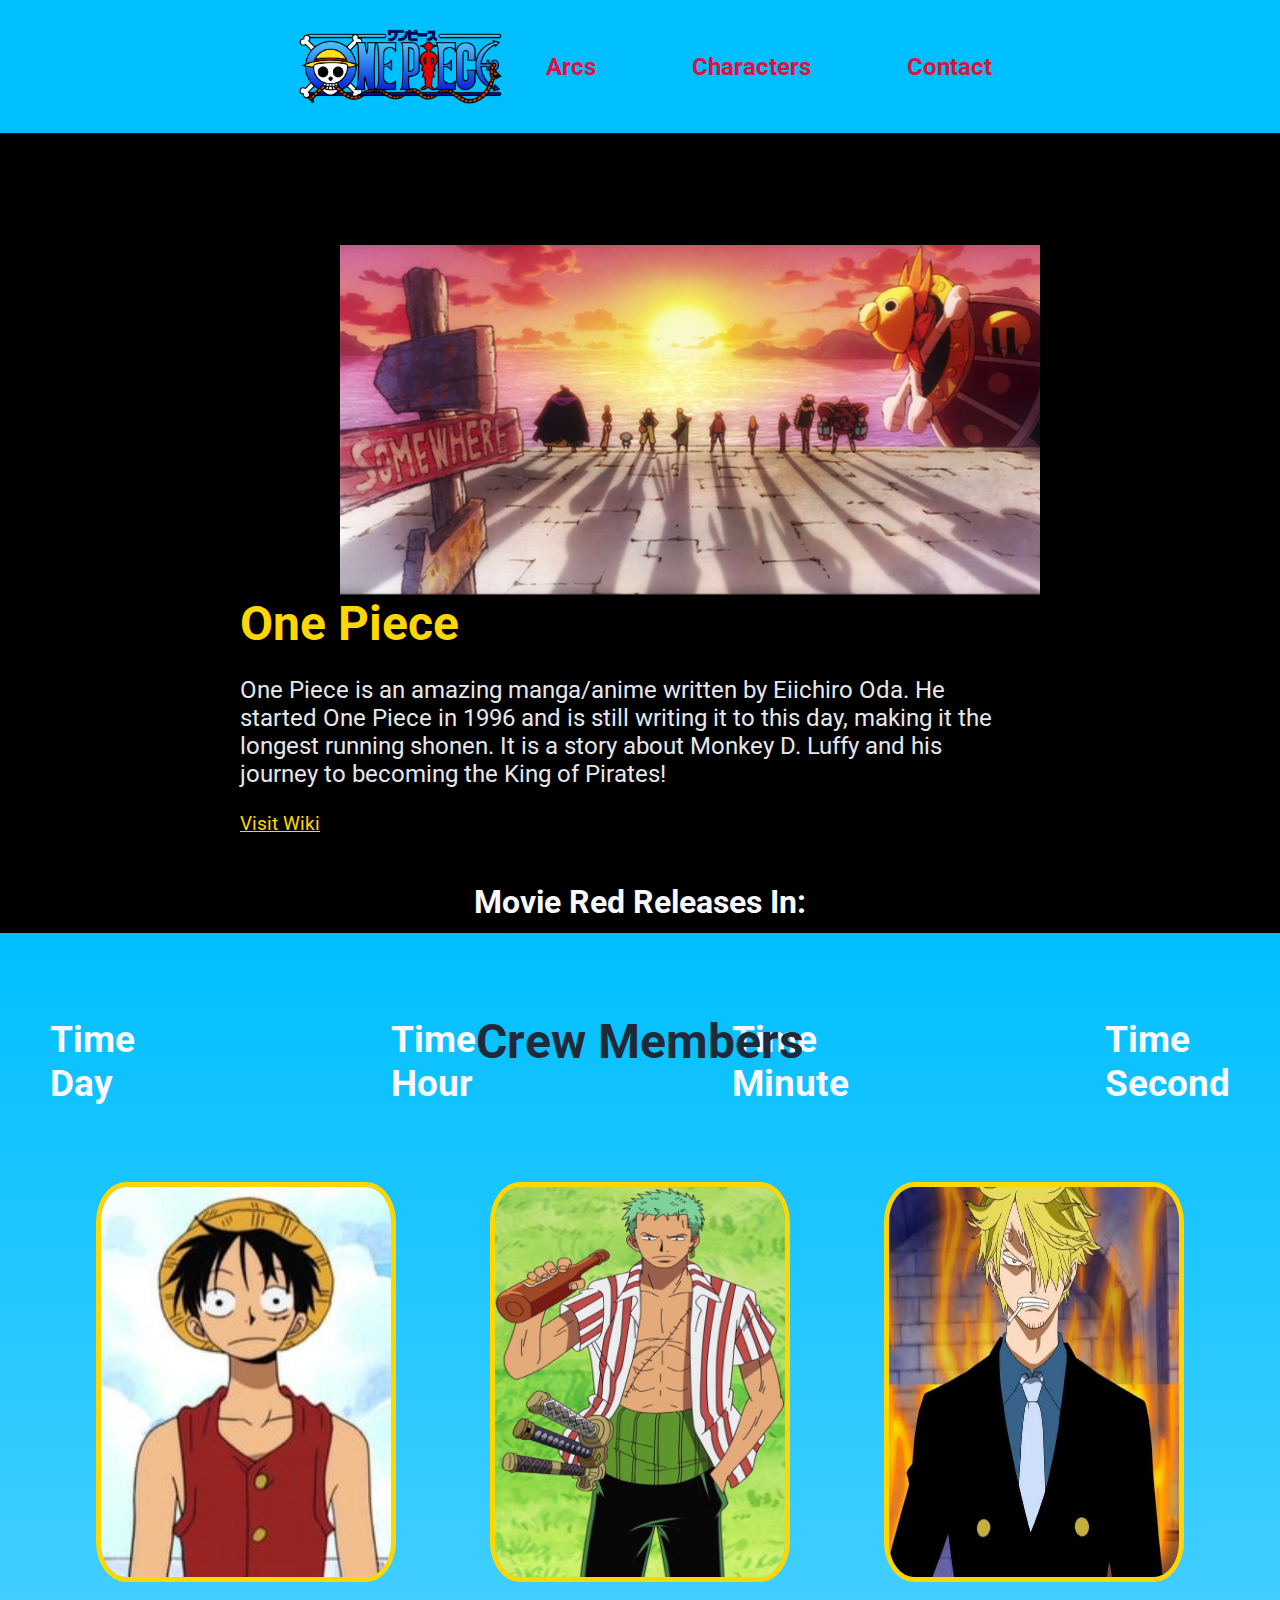
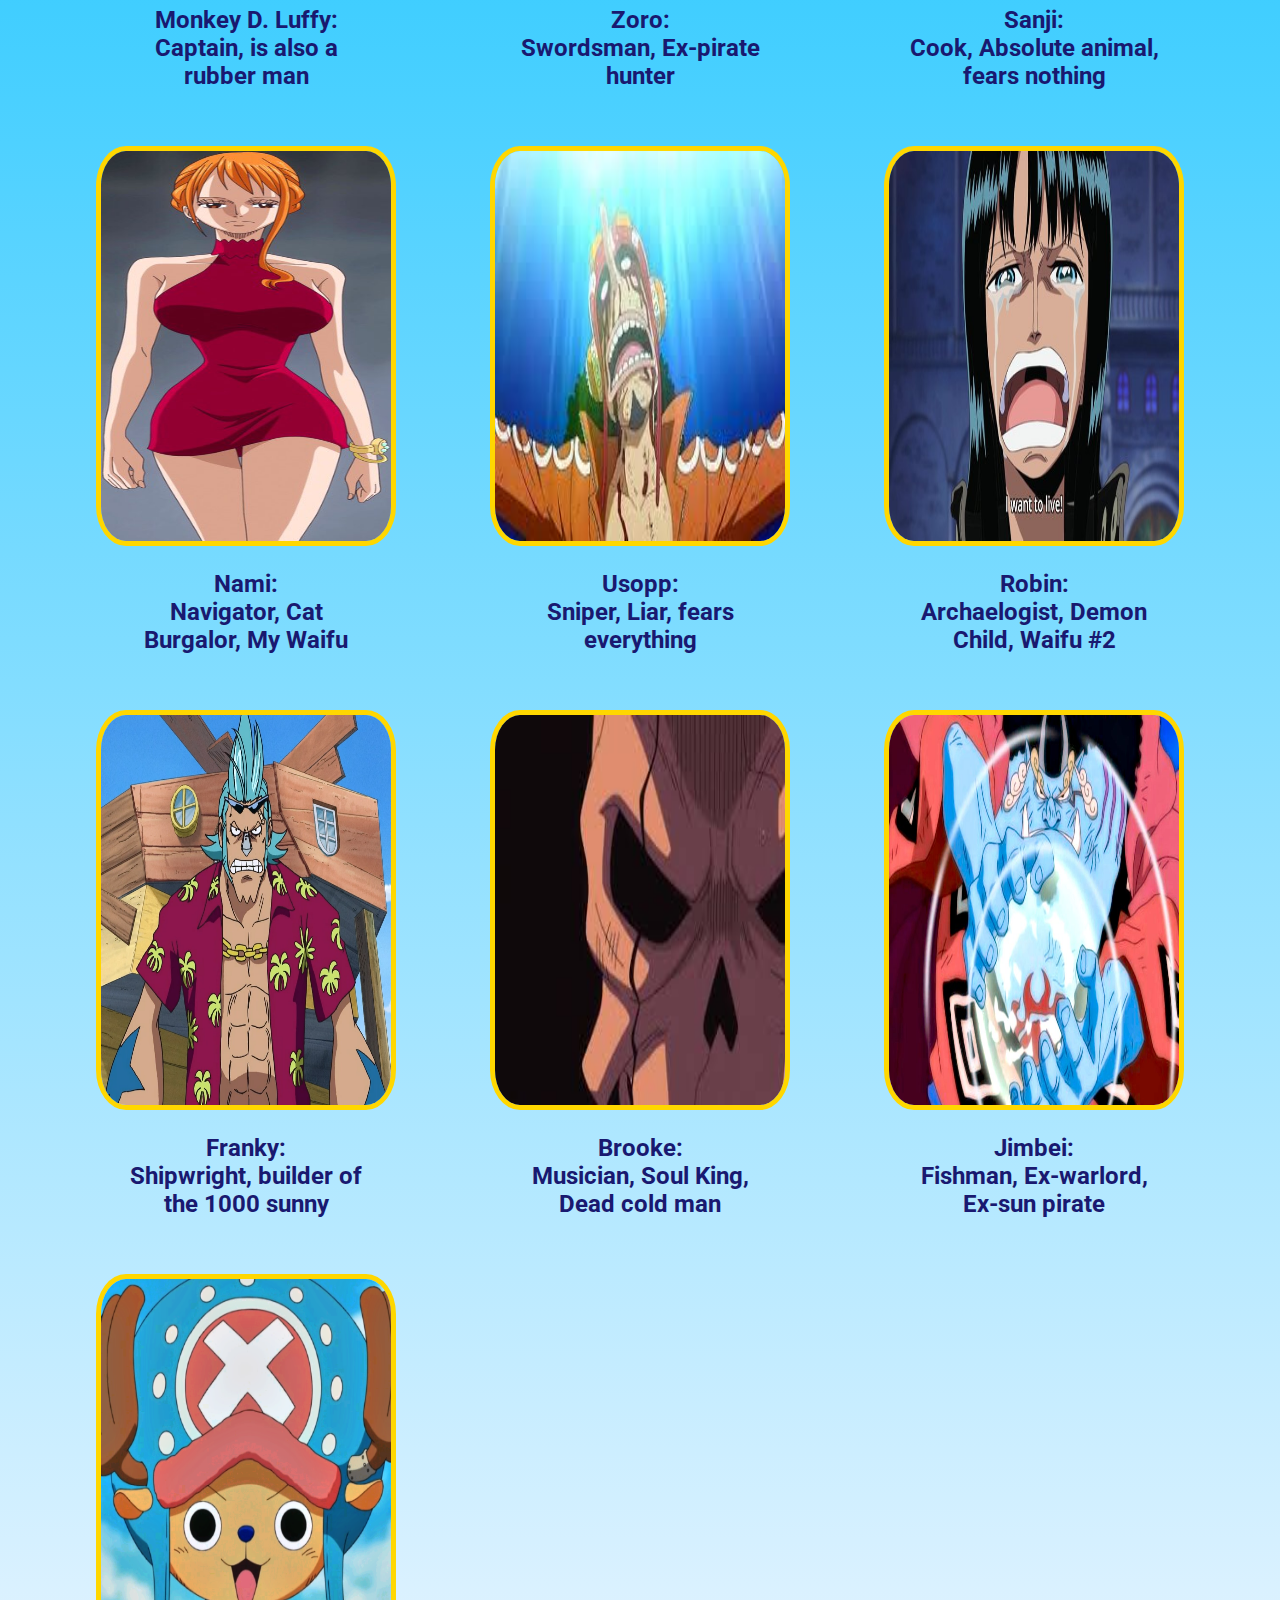
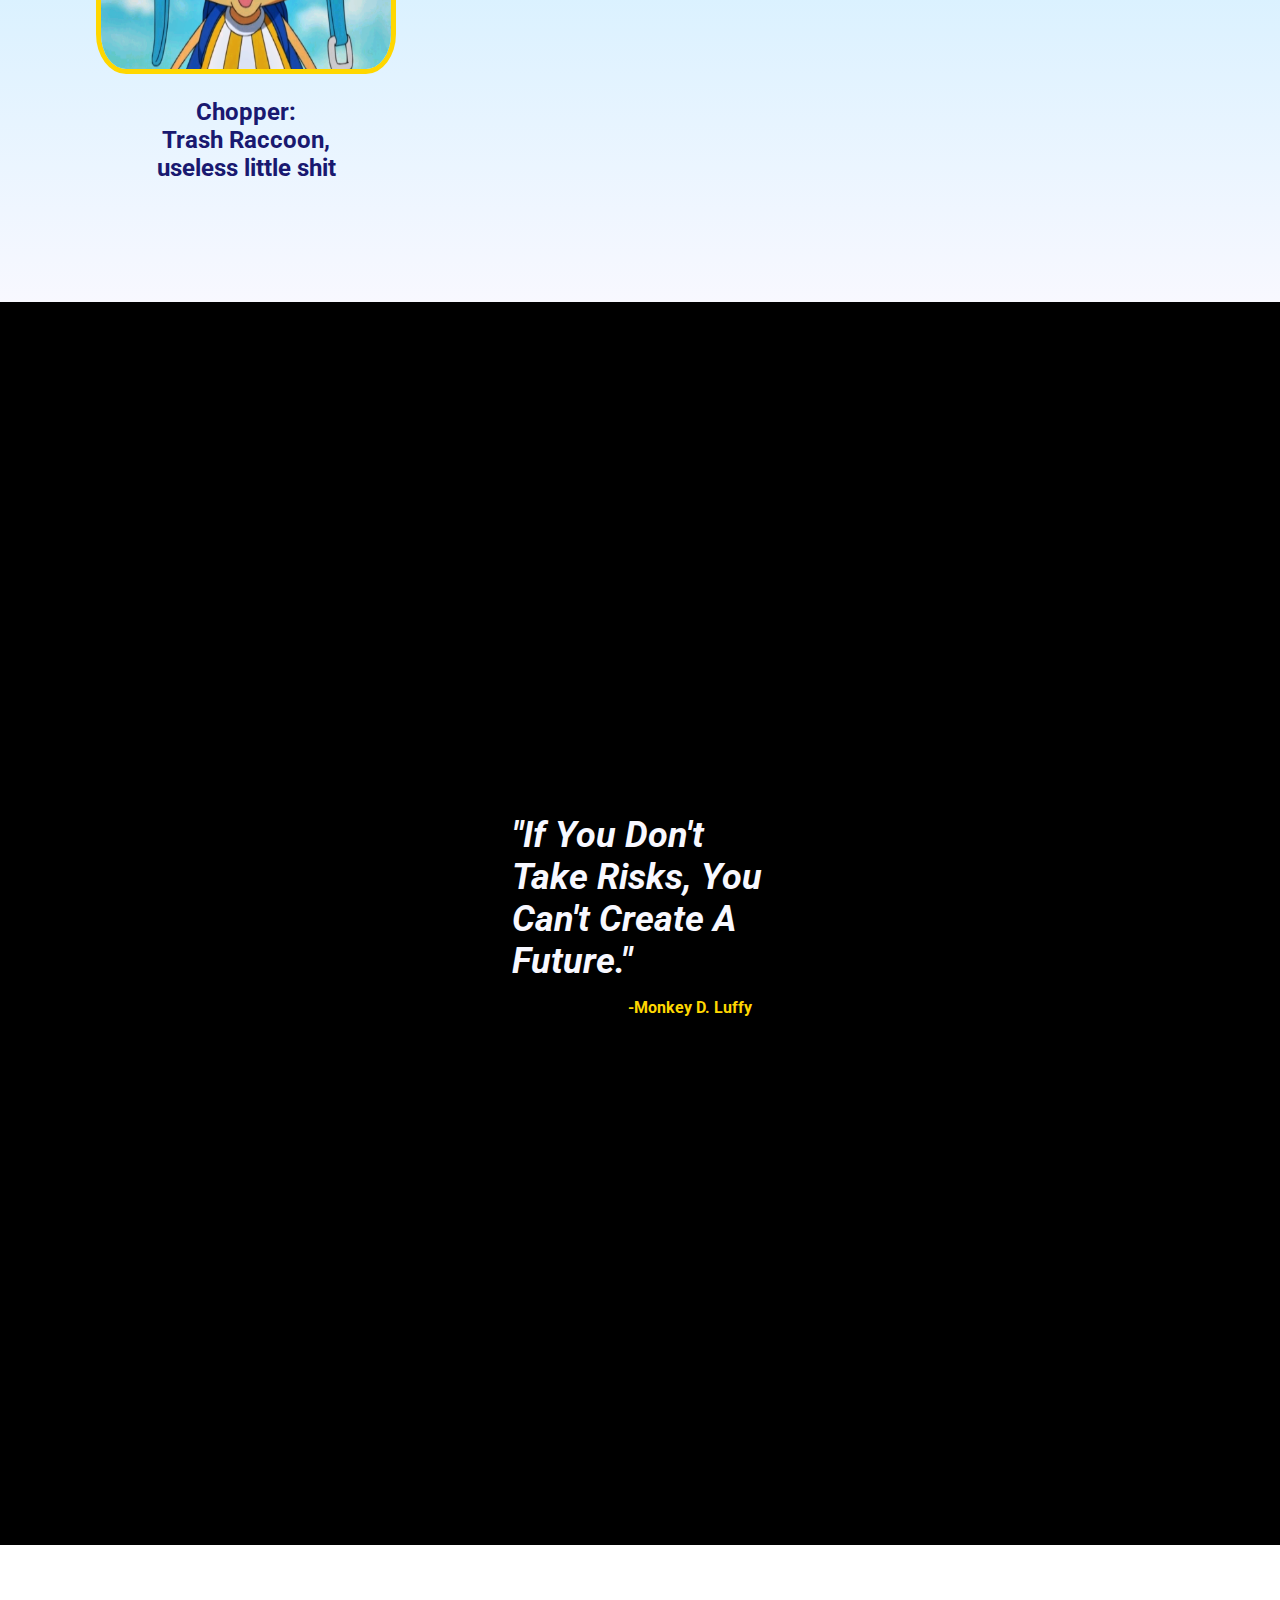
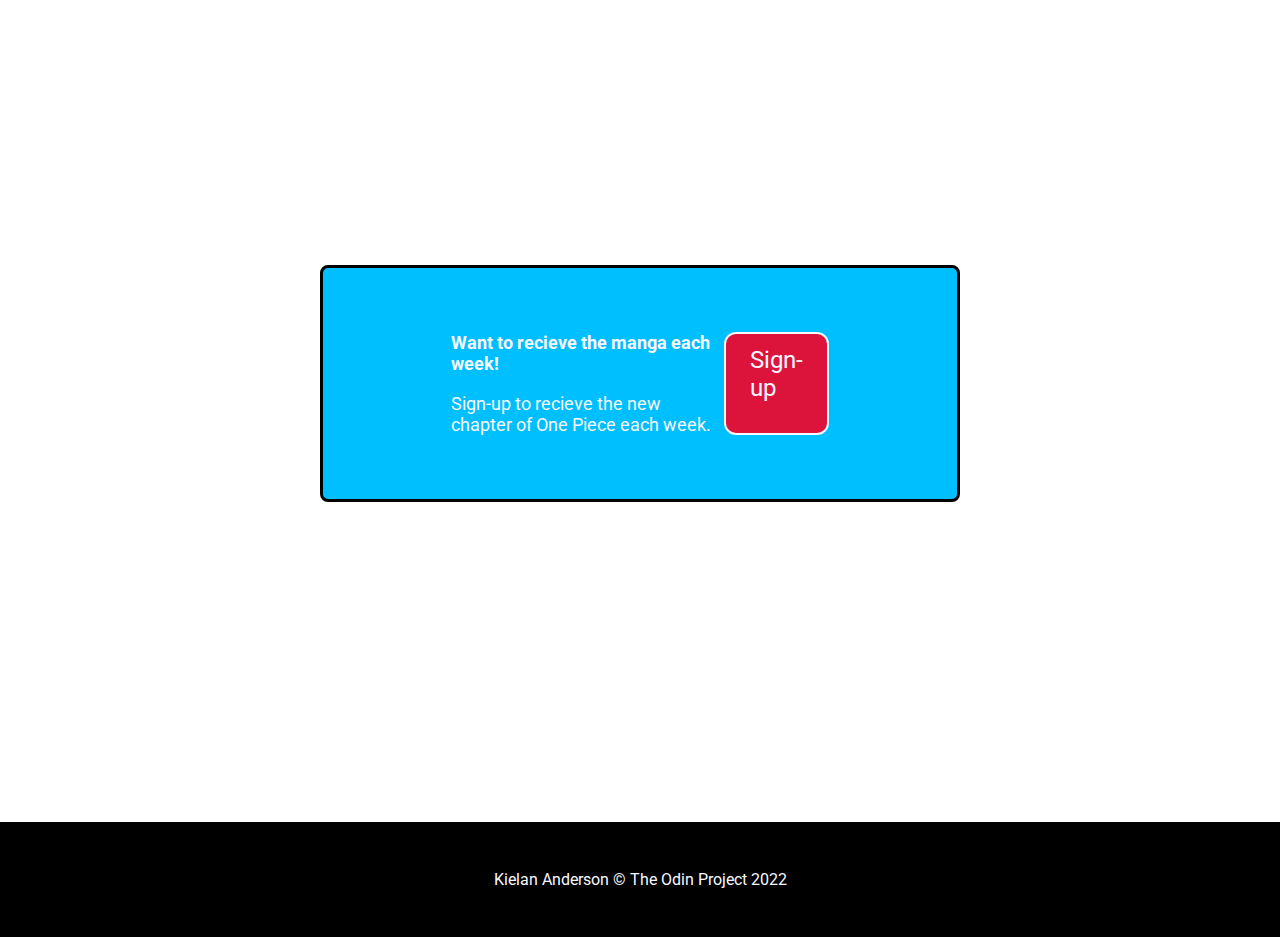
<file: index.html>
<!DOCTYPE html>
<html lang="en">
<head>
    <meta charset="UTF-8">
    <meta http-equiv="X-UA-Compatible" content="IE=edge">
    <meta name="viewport" content="width=device-width, initial-scale=1.0">
    <link rel="preconnect" href="https://fonts.gstatic.com" crossorigin>
<link href="https://fonts.googleapis.com/css2?family=Roboto:ital,wght@0,300;0,400;0,700;1,500&display=swap" rel="stylesheet">
    <link rel="stylesheet" href="style.css">
    <link rel="icon" type="image/x-icon" href="pics/C-16240__91008.1557817896.jpg">
    <title>TOP CSS project</title>
</head>

<body>

       
        <nav>
            <ul class="mnav">
                <li class="logo"><img src="pics/One_Piece_Logo.svg.png" alt="Logo"></li>
                <li class="norm"><a href="https://onepiece.fandom.com/wiki/Story_Arcs" target="blank">Arcs</a></li>
                <li class="norm"><a href="#rando">Characters</a></li>
                <li class="norm"><a href="#cta">Contact</a></li>
            </ul>
        </nav>
   

<section class="hero">
    <img src="pics/FEv030-X0AIaPYR.jpeg" alt="Luffy and his crew">
    <div class="word">
    <h1>One Piece</h1>
    
    <p>One Piece is an amazing manga/anime written by Eiichiro Oda. He started One Piece in 1996
        and is still writing it to this day, making it the longest running shonen. It is
        a story about Monkey D. Luffy and his journey to becoming the King of Pirates!
    </p>
    <a href="https://onepiece.fandom.com/wiki/One_Piece_Wiki" target="blank">Visit Wiki</a>
</div>
<div class="soon">
    <h2>Movie Red Releases In:</h2>
    <div class="countdown">
        <div class="container-day">
            <h3 class="day">Time</h3>
            <h3>Day</h3>
        </div>
        <div class="container-hour">
            <h3 class="hour">Time</h3>
            <h3>Hour</h3>
        </div>
        <div class="container-minute">
            <h3 class="minute">Time</h3>
            <h3>Minute</h3>
        </div>
        <div class="container-second">
            <h3 class="second">Time</h3>
            <h3>Second</h3>
        </div>
    </div>
</div>
</section>

<section id="rando">
    <h2>Crew Members</h2>
    <div>
        <figure>
    <img src="pics/monkey-d-luffy-1-190x267.jpg" alt="Luffy">
    <figcaption>Monkey D. Luffy: <br> Captain, is also a rubber man</figcaption>
        </figure>
        <figure>
            <img src="pics/Roronoa_Zoro_Anime_Pre_Timeskip_Infobox.png" alt="Zoro">
            <figcaption>Zoro: <br> Swordsman, Ex-pirate hunter</figcaption>
                </figure>
                <figure>
                    <img src="pics/sanji-008.jpg" alt="Sanji">
                    <figcaption>Sanji: <br> Cook, Absolute animal, fears nothing</figcaption>
                        </figure>
                        <figure>
                            <img src="pics/EVzoNfsXkAA1wb7.jpg" alt="Nami">
                            <figcaption>Nami: <br> Navigator, Cat Burgalor, My Waifu</figcaption>
                                </figure>
                                <figure>
                                    <img src="pics/download.jpeg" alt="Usopp">
                                    <figcaption>Usopp: <br> Sniper, Liar, fears everything</figcaption>
                                        </figure>
                                <figure>
                                    <img src="pics/main-qimg-5790c674e4ddee88b1adfb7c557bc7c6-lq.jpeg" alt="Robin">
                                    <figcaption>Robin: <br> Archaelogist, Demon Child, Waifu #2</figcaption>
                                        </figure>
                                        <figure>
                                            <img src="pics/Franky_Anime_Pre_Timeskip_Infobox.png" alt="Franky">
                                            <figcaption>Franky: <br> Shipwright, builder of the 1000 sunny</figcaption>
                                                </figure>
                                                <figure>
                                                    <img src="pics/images.jpeg" alt="Brooke">
                                                    <figcaption>Brooke: <br> Musician, Soul King, Dead cold man</figcaption>
                                                        </figure>
                                                        <figure>
                                                            <img src="pics/One-piece-Jinbei-header.jpg" alt="Jimbei">
                                                            <figcaption>Jimbei: <br> Fishman, Ex-warlord, Ex-sun pirate</figcaption>
                                                                </figure>
                                                                <figure>
                                                                    <img src="pics/Tony_Tony_Chopper.png" alt="Chopper">
                                                                    <figcaption>Chopper: <br> Trash Raccoon, useless little shit</figcaption>
                                                                        </figure>
                </div>
</section>

<section class="quot">
    <div>
    <h1>"If You Don't Take Risks, You Can't Create A Future."</h1>
    <span>-Monkey D. Luffy</span>
</div>
</section>

<section id="cta">
    <div> 
    <h3>Want to recieve the manga each week!</h3>
    <br>
    <p>Sign-up to recieve the new chapter of One Piece each week.</p>
    
    </div>
    <a href="#">Sign-up</a>

</section>

<section id="count">
   
</section>

<footer>Kielan Anderson &copy; The Odin Project 2022</footer>
    

<script src="javascript.js"></script>
</body>
</html>
</file>
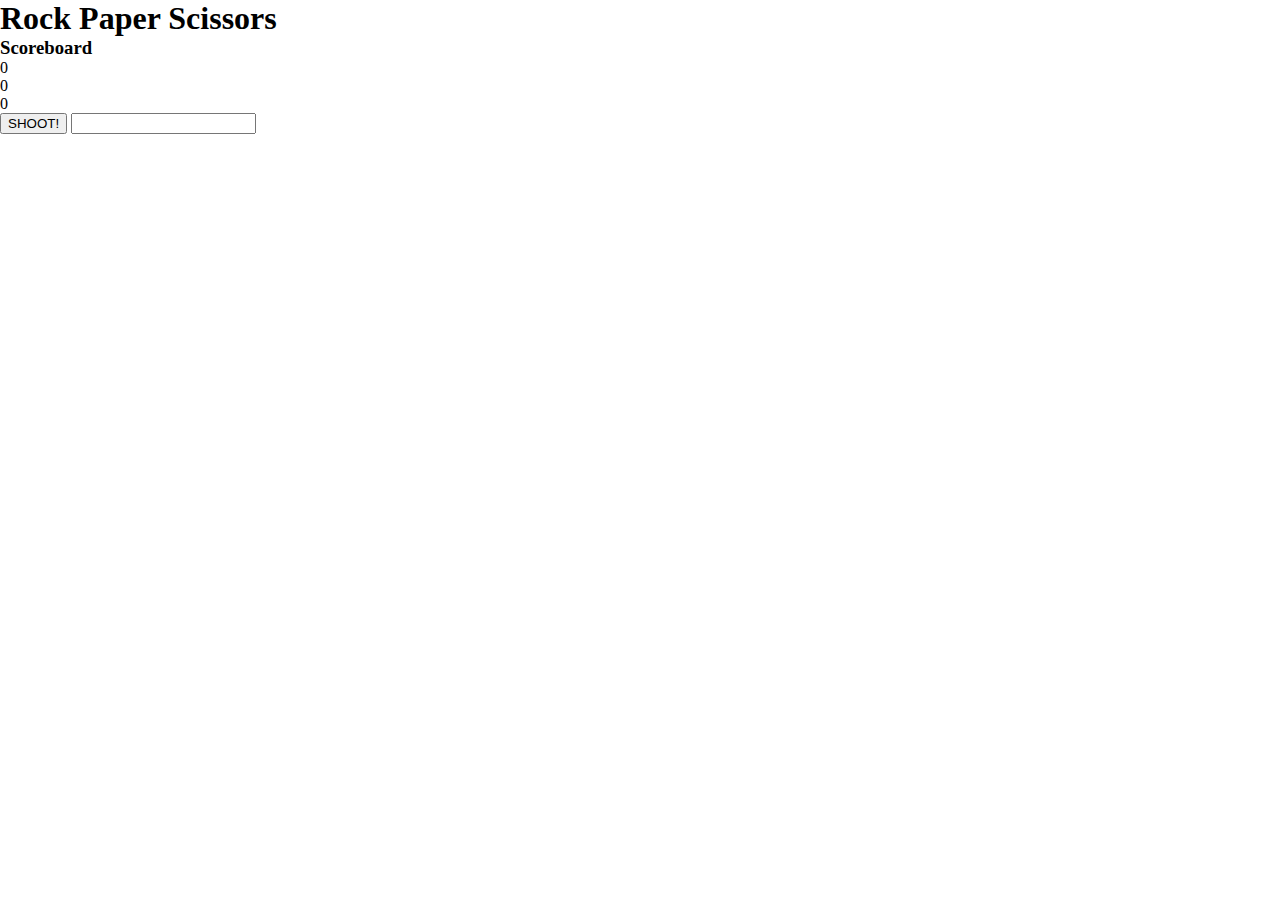
<file: odinrps/index.html>
<!DOCTYPE html>
<html lang="en">
<head>
    <meta charset="UTF-8">
    <meta http-equiv="X-UA-Compatible" content="IE=edge">
    <meta name="viewport" content="width=device-width, initial-scale=1.0">
    <link rel="stylesheet" href="style.css">
    <title>RPS Game</title>
</head>
<body>


    <h1>Rock Paper Scissors</h1>


    <h3 id="scoreboard">Scoreboard</h3>
    <p id="player" >Player score:</p>
    <p id="computer">Computer score:</p>
    <p id="draw">Draws</p>


    <button id="shoot">SHOOT!</button>
    <input type="text" class="playerChoice">
    



    <h2 class="winner"></h2>





    <script src="main.js"></script>
</body>
</html>
</file>
<file: style.css>
* {
    box-sizing: border-box;
    margin: 0;
    font-family: 'Roboto', sans-serif;
}

.mnav {
    display: flex;
    flex-direction: row;
    background-color: deepskyblue;
    color: crimson;
    padding: 0 10em;
    font-size: 24px;
    font-weight: bold;
}

.mnav ul {
    display: flex;
}

nav li {
    list-style-type: none;
    margin: 1em 2em;
}

.norm a:hover {
    color: gold;
}

.norm a {
    text-decoration: none;
    color: crimson;
}

.norm {
    padding-top: 1.2em;
}

.logo  {
    display: flex;
    justify-content: flex-start;
    color: #f9faf8;
    margin-right: auto;
    font-size: larger;
    height: 75px;
    width: 75px;
}

.hero {
    background-color: black;
    clear: both;
    height: 800px;
    padding: 7em 15em;
}

.word {
    display: inline;
    margin-right: 3em;
}

.word h1 {
    font-size: 48px;
    font-weight: bolder;
    color: gold;
}

.word p {
    font-size: 24px;
    color: #e5e7eb;
    margin-right: 2em;
    padding: 1em 0;
}

.hero img {
    float: right;
    width: 700px;
    height: 350px;
    margin-left: 7em;
}

.hero input {
    background-color: #3882f6;
    border: solid #3882f6;
    color: white;
    border-radius: 5px;
    margin: 0 5em;
}

.hero a {
    color: gold;
    font-size: larger;
}

#rando {
    padding: 5em;
    background-image: linear-gradient(deepskyblue, ghostwhite);
}

#rando h2 {
    font-size: 48px;
    font-weight: bolder;
    color: #1f2937;
    display: flex;
    justify-content: center;
    padding-bottom: 2em;
}

#rando img {
    border: gold solid 5px;
    border-radius: 10%;
    height: 400px;
    width: 300px;
}

#rando div{
    display: flex;
    flex-wrap: wrap;
    justify-content: space-between;
    
}

#rando figure {
    display: flex;
    flex-flow: column;
    margin: auto;
    
    margin: 1em;
}

#rando figcaption {
    display: flex;
    flex-wrap: wrap;
    text-align: center;
    justify-content: center;
    width: 300px;
    padding: 1em;
    font-size: x-large;
    color: midnightblue;
    font-weight: bolder;
}

.quot {
    background-color: black;
    padding: 32em;
}

.quot div span {
    display: flex;
    justify-content: flex-end;
    padding: 1em;
}

.quot h1 {
    font-size: 36px;
    font-style: italic;
    color: ghostwhite;
}

.quot span {
    font-weight: bolder;
    color: gold;
}

#cta {
    background-color: deepskyblue;
    color: ghostwhite;
    margin: 20em;
    padding: 4em 8em;
    border: black 3px solid;
    border-radius: .5em;
    display: flex;
    justify-content: space-evenly;
}

#cta h3,p {
    font-size: large;
}

#cta a {
    background-color: crimson;
    border: 2px ghostwhite solid;
    font-size: x-large;
    color: ghostwhite;
    border-radius: .5em;
    text-decoration: none;
    padding: .5em 1em;
    display: flex;
    justify-content: flex-end;
}

.soon {
    padding-top: 3em;
}

.soon h2 {
    display: flex;
    justify-content: center;
    font-size: xx-large;
    padding-bottom: 3em;
    color: ghostwhite;
}

.countdown {
    display: flex;
    justify-content: center;
    gap: 8em;
    padding-bottom: 5em;
    font-size: xx-large;
    font-weight: bolder;
    color: ghostwhite;
}

footer {
    background-color: black;
    color: ghostwhite;
    display: flex;
    justify-content: center;
    padding: 3em;
}
</file>
<file: odinrps/style.css>
* {
    box-sizing: border-box;
    margin: 0;
}

div {
    height: 200px;
    width: 200px;
    border: 2px solid black;
    background-color: red;
}
</file>
